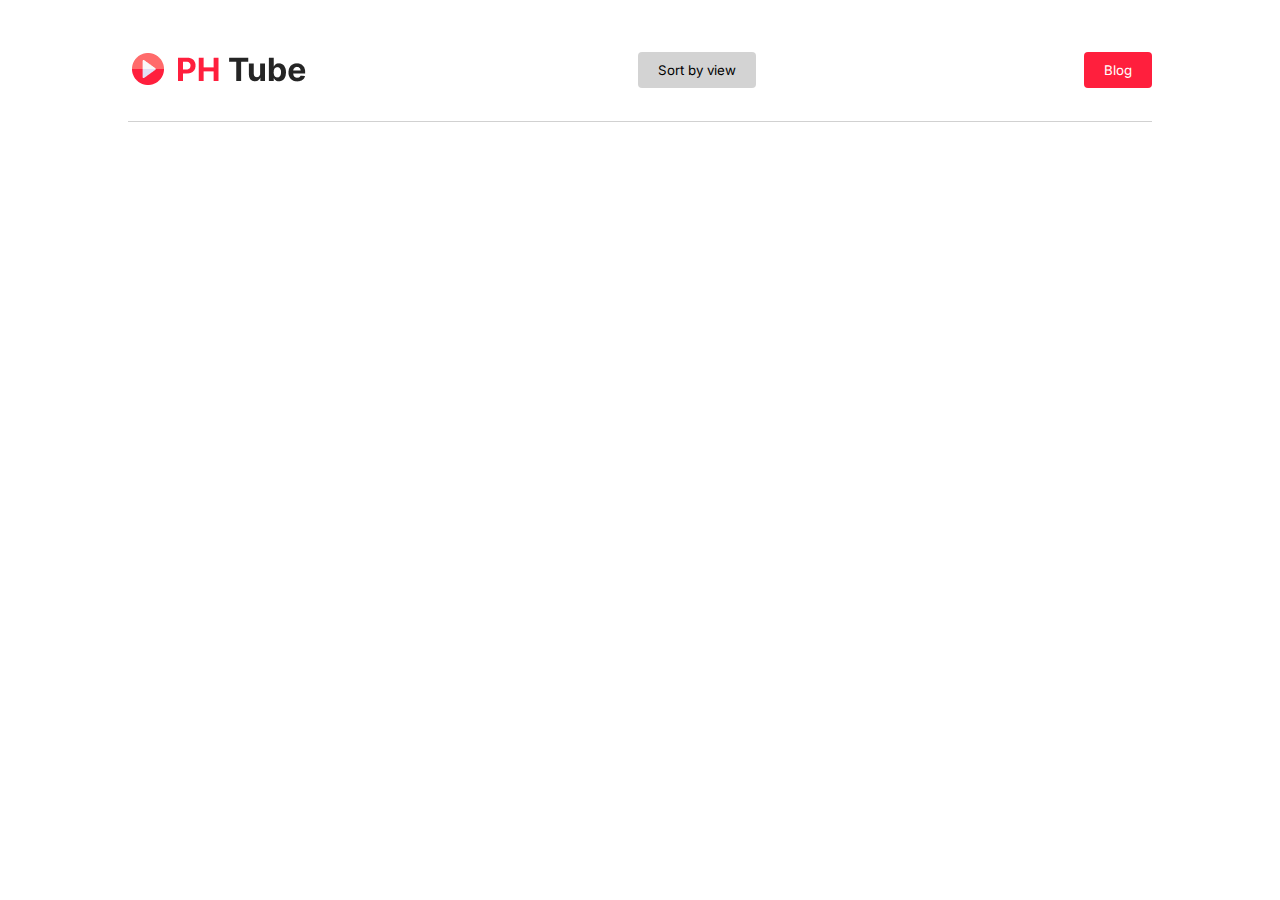
<file: index.html>
<!DOCTYPE html>
<html lang="en">

<head>
    <meta charset="UTF-8">
    <meta name="viewport" content="width=device-width, initial-scale=1.0">
    <title>PH TUBE</title>
    <link rel="stylesheet" href="style.css">
    <link rel="shortcut icon" href="./images/favicon.png" type="image/png">
</head>

<body>
    <header>
        <nav>
            <div class="left">
                <img src="./images/Logo.png" alt="">
            </div>

            <div class="mid">
                <button class="sort" onclick="sort()">Sort by view</button>
            </div>

            <div class="right">
              <a href="blog.html" target="_blank"><button class="blog">Blog</button></a>
            </div>


        </nav>
        <div class="underline"></div>
    </header>

    <main>
        <section class="sec1">

            <div class="categoryBtn" id="categoryBtn">


            </div>
            <div class="items">
                
            </div>
<div id="badge">
    
</div>
        </section>
    </main>




    <script src="script.js"></script>
</body>

</html>
</file>
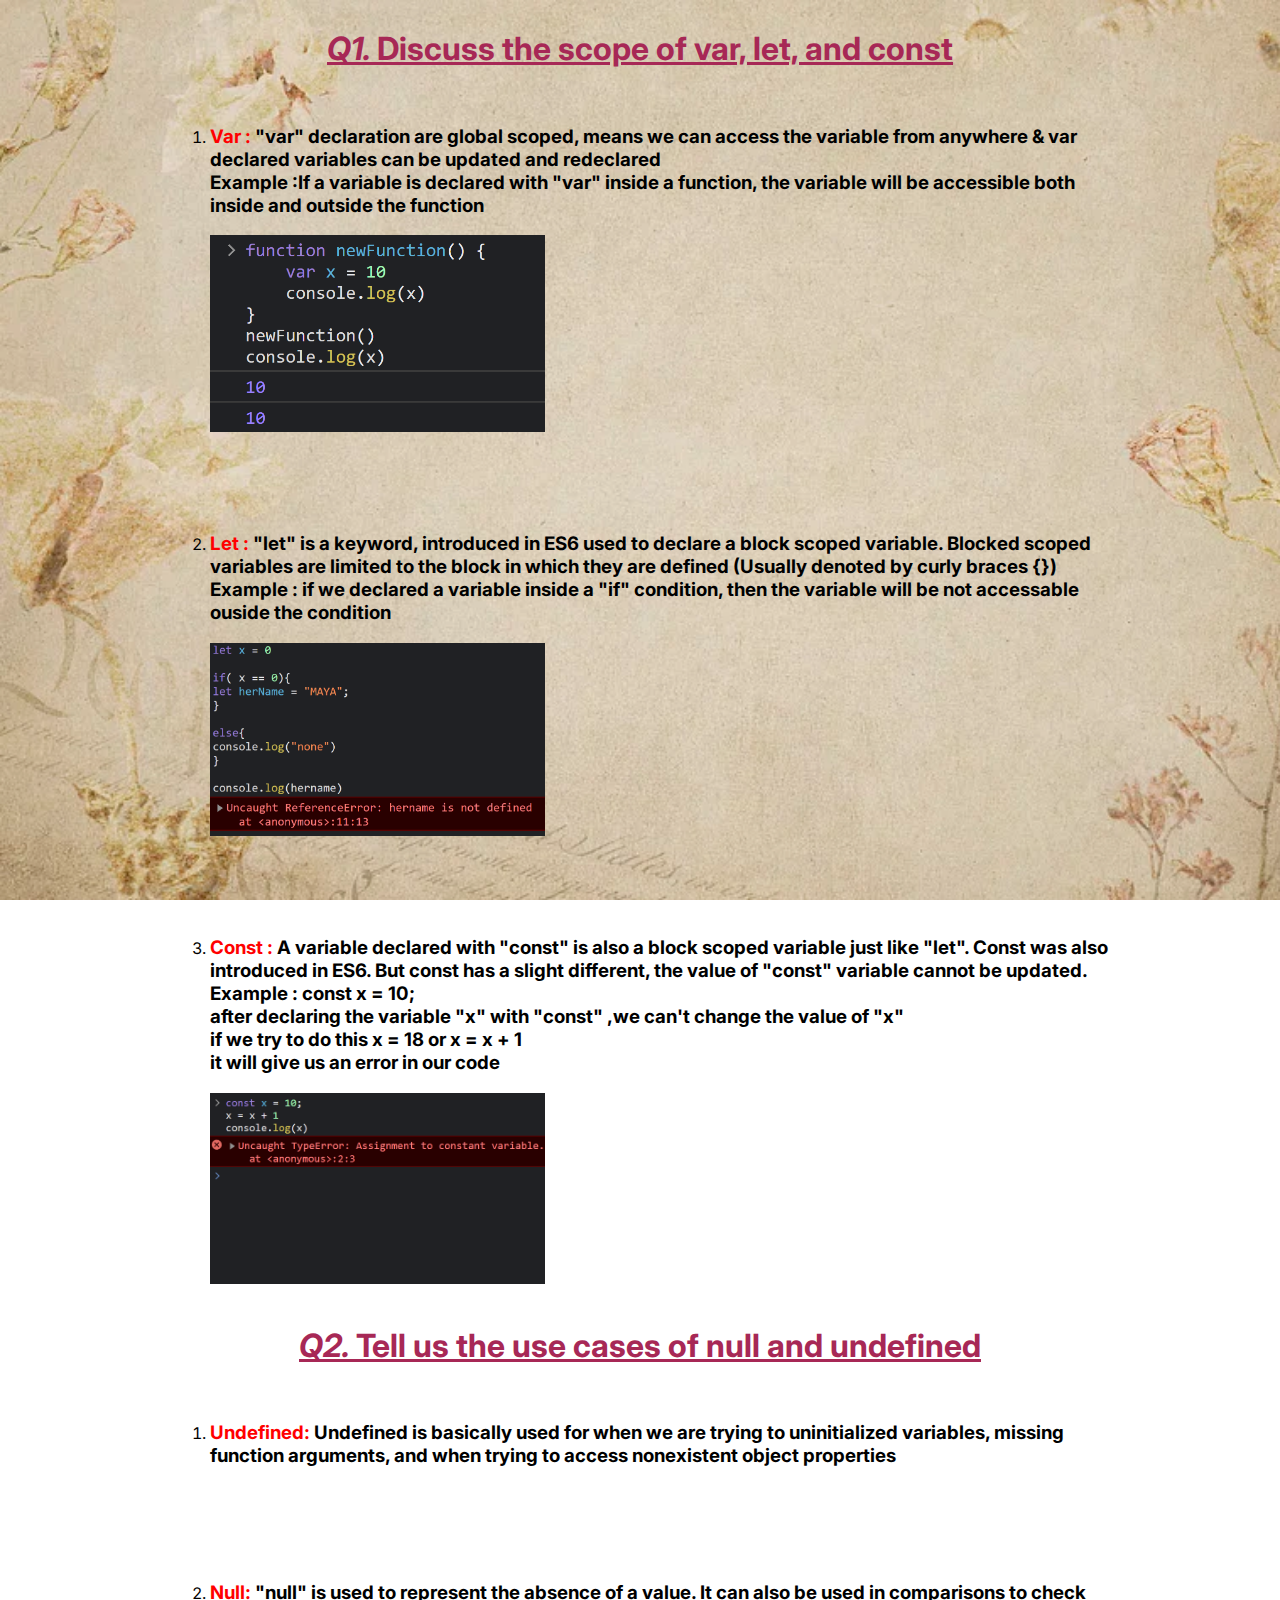
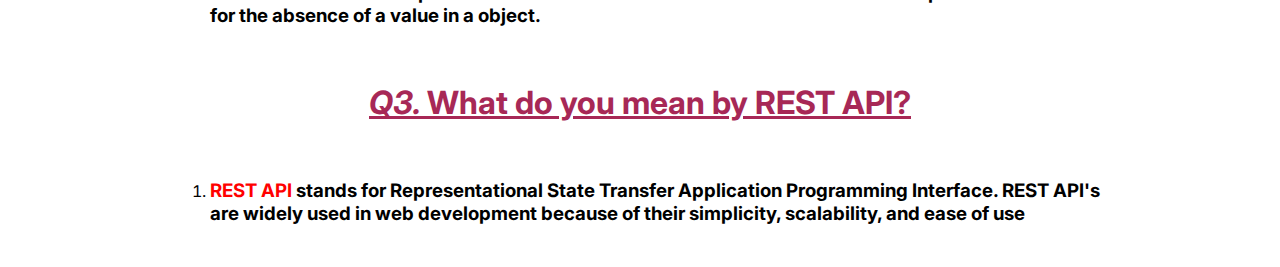
<file: blog.html>
<!DOCTYPE html>
<html lang="en">

<head>
    <meta charset="UTF-8">
    <meta name="viewport" content="width=device-width, initial-scale=1.0">
    <title>MY BLOG</title>
    <style>
        @import url('https://fonts.googleapis.com/css2?family=Inter:wght@400;500;700&display=swap');

        * {
            font-family: Inter;

        }

        body {
            display: flex;
            justify-content: center;
            align-items: center;
            flex-direction: column;
            background-image: url("./images/MY-bg.webp");
            background-repeat: no-repeat;
            background-size: cover;
            background-attachment: fixed;

        }

        h3 {
            max-width: 900px;
        }

        img {
            width: 335px;
        }

        ol {
            display: flex;
            flex-direction: column;
            gap: 77px;

        }

        span {
            color: red;
            ;
        }

        h1 {
            text-decoration: underline;
            color: #a72856;
        }
    </style>
</head>

<body>
    <h1><i>Q1. </i>Discuss the scope of var, let, and const </h1>

    <ol>

        <li>
            <h3><span>Var :</span> "var" declaration are global scoped, means we can access the variable from anywhere &
                var declared
                variables can be updated and redeclared <br>
                Example :If a variable is declared with "var" inside a function, the variable will be accessible both
                inside and outside the function</h3>
            <img src="./images/code1.png" alt="" srcset="">
        </li>
        <li>
            <h3><span>Let :</span> "let" is a keyword, introduced in ES6 used to declare a block scoped variable. Blocked
                scoped variables are limited to the block in which they are defined (Usually denoted by curly braces {}) <br>
                Example : if we declared a variable inside a "if" condition, then the variable will be not accessable ouside the condition
            </h3>
            <img src="./images/code2.png" alt="" srcset="">
        </li>
        <li>
            <h3><span>Const :</span> A variable declared with "const" is also a block scoped variable just like "let".
                Const was also
                introduced in ES6. But const has a slight different, the value of "const" variable cannot be updated.
                <br>
                Example : const x = 10; <br>
                after declaring the variable "x" with "const" ,we can't change the value of "x" <br>
                if we try to do this x = 18 or x = x + 1 <br>
                it will give us an error in our code
            </h3>
            <img src="./images/code3.png" alt="">
        </li>


    </ol>


    <h1><i>Q2. </i>Tell us the use cases of null and undefined</h1>
    <ol>
        <li>
            <h3><span>Undefined:</span> Undefined is basically used for when we are trying to uninitialized variables,
                missing function
                arguments, and when trying to access nonexistent object properties</h3>
        </li>

        <li>
            <h3><span>Null:</span> "null" is used to represent the absence of a value. It can also be used in
                comparisons to check for the absence of a value in a object.</h3>
        </li>


    </ol>
        <h1> <i>Q3. </i>What do you mean by REST API?</h1>
    <ol>

        <li>
            <h3><span>REST API</span> stands for Representational State Transfer Application Programming Interface. REST API's are widely used in web development because of their simplicity, scalability, and ease of use</h3>
        </li>

    </ol>
</body>

</html>
</file>
<file: style.css>
@import url('https://fonts.googleapis.com/css2?family=Inter:wght@400;500;700&display=swap');

* {
    margin: 0;
    padding: 0;
    text-decoration: none;
    font-family: Inter;
    box-sizing: border-box;
}

header {
    display: flex;
    justify-content: center;
    align-items: center;
    flex-direction: column;

}

nav {
    width: 1440px;
    display: flex;
    justify-content: space-between;
    align-items: center;

    margin: 50px 0 0 0;

}

.left {
    width: 182px;
    display: flex;
    justify-content: center;
    align-items: center;
    gap: 12px;
}



.sort {
    display: inline-flex;
    padding: 10px 20px;
    justify-content: center;
    align-items: center;
    gap: 10px;
    border-radius: 4px;
    border: none;
    background: rgba(37, 37, 37, 0.20);
    cursor: pointer;
    transition: 0.6s;
}

.sort:hover {
    background-color: transparent;
    box-shadow: inset 130px 0 0 #FF1F3D;
    color: #FFF;
}

.blog {
    display: inline-flex;
    padding: 10px 20px;
    justify-content: center;
    align-items: center;
    gap: 10px;
    border-radius: 4px;
    border: none;
    background: #FF1F3D;
    color: white;
    cursor: pointer;
    transition: 0.4s;
}

.blog:hover {
    background-color: transparent;
    box-shadow: inset 70px 0 0 #ff5a5a;
    color: #ffffff;
}


.underline {
    background: rgba(23, 23, 23, 0.20);
    width: 1440px;
    height: 1px;
    margin: 32px 0 0 0;
}


.sec1 {
    display: flex;
    justify-content: center;
    align-items: center;
    flex-direction: column;
}

.categoryBtn {

    width: 1440px;
    display: flex;
    justify-content: center;
    align-items: center;
    gap: 44px;
    margin: 32px 0 0 0;
}

.categoryBtn button {
    display: inline-flex;
    height: 35px;
    padding: 5px 20px;
    border: none;
    border-radius: 4px;
    justify-content: center;
    align-items: center;
    gap: 10px;
    transition: 0.5s;
}

.categoryBtn button:hover {
    border-radius: 4px;

}

.videos {
    display: grid;
    grid-template-columns: repeat(4, 320px);
    gap: 24px;

    justify-items: center;
    align-items: center;
}

.videoCard {
    width: 312px;
    height: 300px;

}

.thubnailConatiner {
    position: relative;
    overflow: hidden;
    border-radius: 8px;
    width: 312px;
    height: 200px;
    display: flex;
    justify-content: center;
    align-items: center;

}

.thubnailConatiner img {
    width: 312px;
    height: 200px;
    
}

.info {
    display: flex;
    justify-content: flex-start;
    margin: 20px 0 0 0;
    gap: 12px;
}

.info img {
    width: 40px;
    height: 40px;
    border-radius: 50%;
}


.rightPart h1 {
    color: #171717;
    font-size: 16px;
    font-style: normal;
    font-weight: 700;
    line-height: 26px;

}

.rightPart p {
    color: rgba(23, 23, 23, 0.70);
    font-family: Inter;
    font-size: 14px;
    font-style: normal;
    font-weight: 400;
    line-height: normal;
    margin: 10px 0 0 0;
}

.time {
    position: absolute;
    position: absolute;
    bottom: 16px;
    right: 17px;
    padding: 5px;
    color: #FFF;
    border-radius: 4px;
    background: #171717;
    font-size: 10px;
    font-weight: 400;

}

.videoCard {
    margin: 50px 0 0 0;
}

.catBTN:hover {
    cursor: pointer;
    background-color: #FF1F3D;
    color: white;
}

.errorContainer {
    display: flex;
    justify-content: center;
    align-items: center;
    width: 100%;
    height: 75vh;
}

.error {
    display: flex;
    justify-content: center;
    align-items: center;
    flex-direction: column;
    width: 433px;
    gap: 32px;
    text-align: center;
}

.helloAuthor {
    display: flex;
    justify-content: flex-start;
    align-items: center;
    gap: 10px;
}


/* responsive */
@media screen and (max-width: 400px) {
    nav {
        width: 100%;
    }

    .underline {
        width: 100%;
    }

    .videos {
        grid-template-columns: repeat(1, 320px);
    }

    .categoryBtn {
        gap: 12px;
        width: 100%;
    }
    .error{
        width: 100%;
    }
   
}

@media screen and (min-width: 401px) and (max-width: 720px) {
    nav {
        width: 100%;
    }

    .underline {
        width: 100%;
    }

    .videos {
        grid-template-columns: repeat(1, 320px);
    }

    .categoryBtn {
        gap: 35px;
        width: 100%;
    }

}

@media screen and (min-width: 721px) and (max-width: 1280px) {
    nav {
        width: 80%;
    }

    .underline {
        width: 80%;
    }

    .videos {
        grid-template-columns: repeat(2, 320px);
    }

    .categoryBtn {
        gap: 45px;
        width: 100%;
    }
}

@media screen and (min-width: 1281px) and (max-width: 1440px) {
    nav {
        width: 80%;
    }

    .underline {
        width: 80%;
    }

    .videos {
        grid-template-columns: repeat(3, 320px);
    }

    .categoryBtn {
        gap: 55px;
        width: 100%;
    }
}

@media screen and (min-width: 1441px) and (max-width: 1920px) {}

@media screen and (min-width: 1921px) {}
</file>
